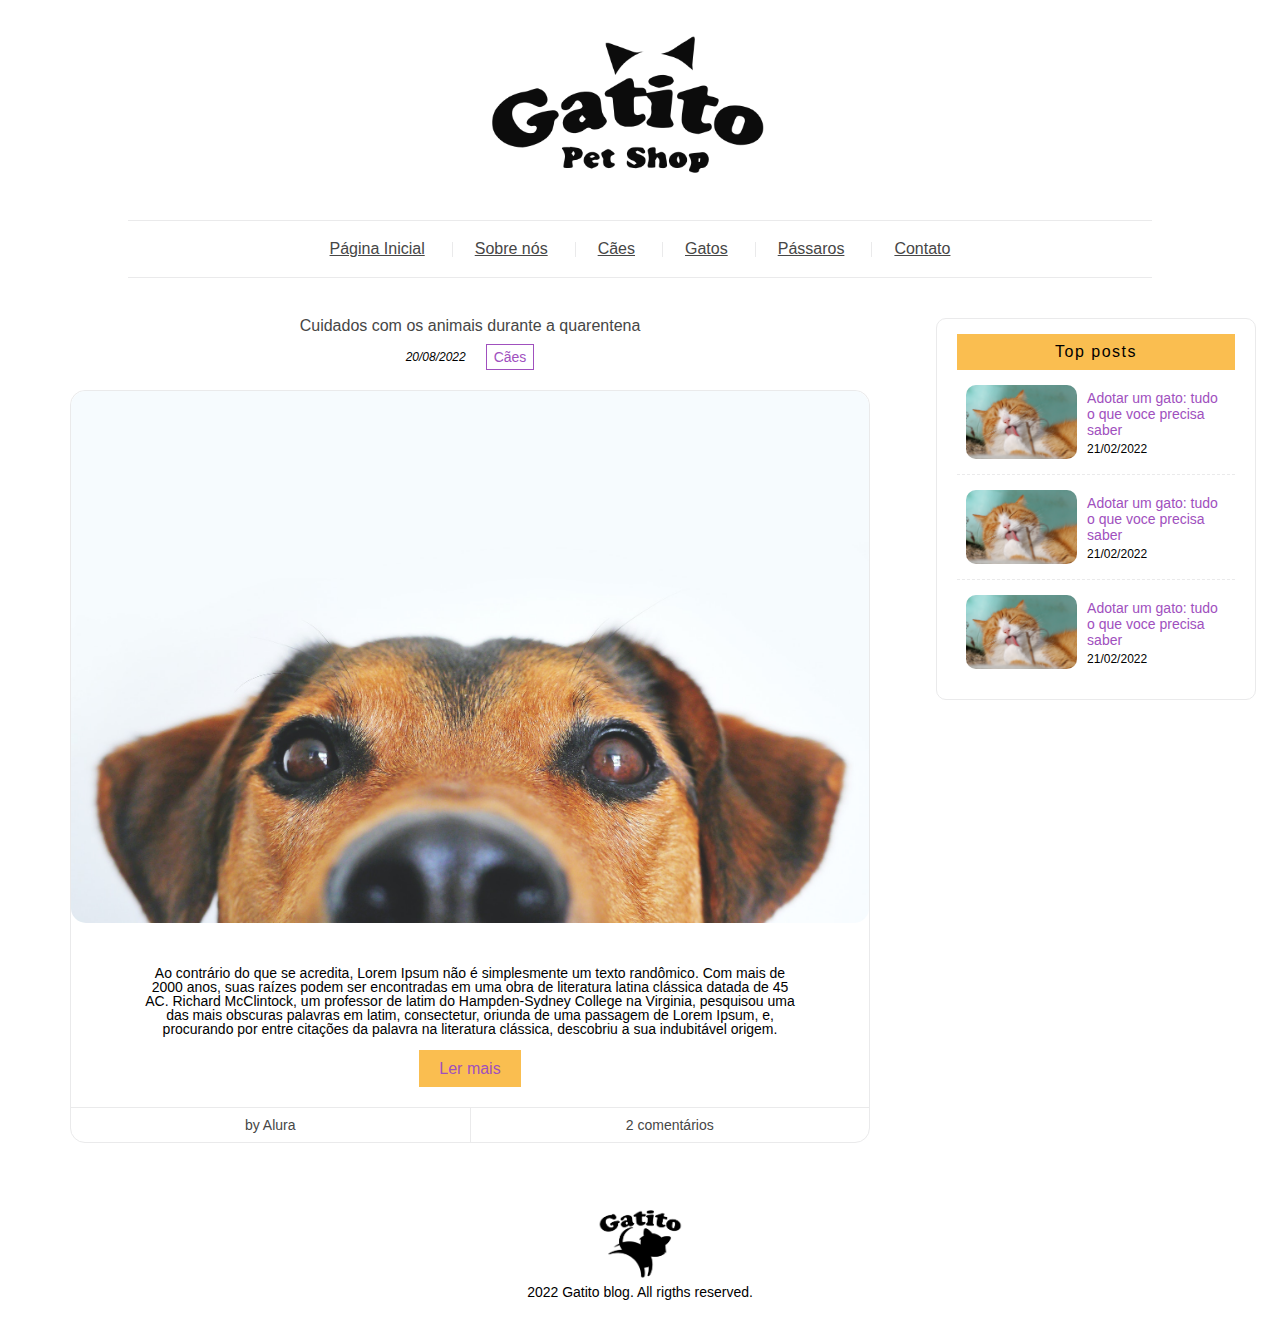
<file: index.html>
<!DOCTYPE html>
<html>
<head>
  <meta charset="UTF-8">
  <meta http-equiv="X-UA-Compatible" content="IE=edge">
  <meta name="viewport" content="width=device-width, initial-scale=1.0">
  <title>Gatito Petshop</title>
  <link rel="stylesheet" href="CSS/reset.css">
  <link rel="stylesheet" href="CSS/style.css">
  <link rel="stylesheet" href="article.html">
</head>
<body>

  <header class="header">
      <figure class="header__logo">
        <img src="assets/img/logo.png" alt="logo" class="header__img">
      </figure>
      <nav class="header__menu menu">
        <ul class="menu__list">
          <li class="menu__links"><a href="index.html" class="menu__link">Página Inicial</a></li>
          <li class="menu__links"><a href="about.html" class="menu__link">Sobre nós</a></li>
          <li class="menu__links"><a href="collection.html" class="menu__link">Cães</a></li>
          <li class="menu__links"><a href="collection.html" class="menu__link">Gatos</a></li>
          <li class="menu__links"><a href="collection.html" class="menu__link">Pássaros</a></li>
          <li class="menu__links"><a href="contact.html" class="menu__link">Contato</a></li>
        </ul>
      </nav>
  </header>

  <main class="main">
     <div class="main__content">
      <article class="main__post">
        <a href="article.html" class="main__title">Cuidados com os animais durante a quarentena</a>
      <div class="main__subtitle">
          <p class="main__date">20/08/2022</p>
          <span class="main__tag">Cães</span>
      </div>
       <div class="main__details">
          <img src="assets/img/dog.jpg" alt="" class="main__img">
          <p class="main__descripition">Ao contrário do que se acredita, Lorem Ipsum não é simplesmente um texto randômico. Com mais de 2000 anos, suas raízes podem ser encontradas em uma obra de literatura latina clássica datada de 45 AC. Richard McClintock, um professor de latim do Hampden-Sydney College na Virginia, pesquisou uma das mais obscuras palavras em latim, consectetur, oriunda de uma passagem de Lorem Ipsum, e, procurando por entre citações da palavra na literatura clássica, descobriu a sua indubitável origem.</p>
        <a href="#" class="main__btn"> Ler mais</a>
        <div class="main__info">
              <div class="main__author">
                <p class="main__p">by Alura</p>
              </div>
              <div class="main__comments">
                <a href="#" class="main__a">2 comentários</a>
              </div>
        </div>
      </div>
    </article>
  </div>
  <div class="main__sidebar sidebar">
    <aside class="sidebar__top">
      <p class="sidebar__title">Top posts</p>
    <ul class="sidebar__posts">
        <li class="sidebar__list">
            <img src="assets/img/cat.jpg" alt="cat" class="sidebar__img">
            <div class="sidebar__details">
              <a href="article.html" class="sidebar__post-title">Adotar um gato: tudo o que voce precisa saber</a>
              <p class="sidebar__post-date">21/02/2022</p>
            </div>
        </li>
        <li class="sidebar__list">
            <img src="assets/img/cat.jpg" alt="cat" class="sidebar__img">
            <div class="sidebar__details">
              <a href="article.html" class="sidebar__post-title">Adotar um gato: tudo o que voce precisa saber</a>
              <p class="sidebar__post-date">21/02/2022</p>
            </div>
        </li>
        <li class="sidebar__list">
            <img src="assets/img/cat.jpg" alt="cat" class="sidebar__img">
            <div class="sidebar__details">
              <a href="article.html" class="sidebar__post-title">Adotar um gato: tudo o que voce precisa saber</a>
              <p class="sidebar__post-date">21/02/2022</p>
            </div>
        </li>
      </ul>
    </aside>
  </div>
</main>
  
      <footer class="footer">
          <img src="assets/img/footer-logo.png" alt="footer logo" class="footer__logo">
          <p class="footer__txt"> 2022 Gatito blog. All rigths reserved.</p>
      </footer>
</body>
</html>
</file>
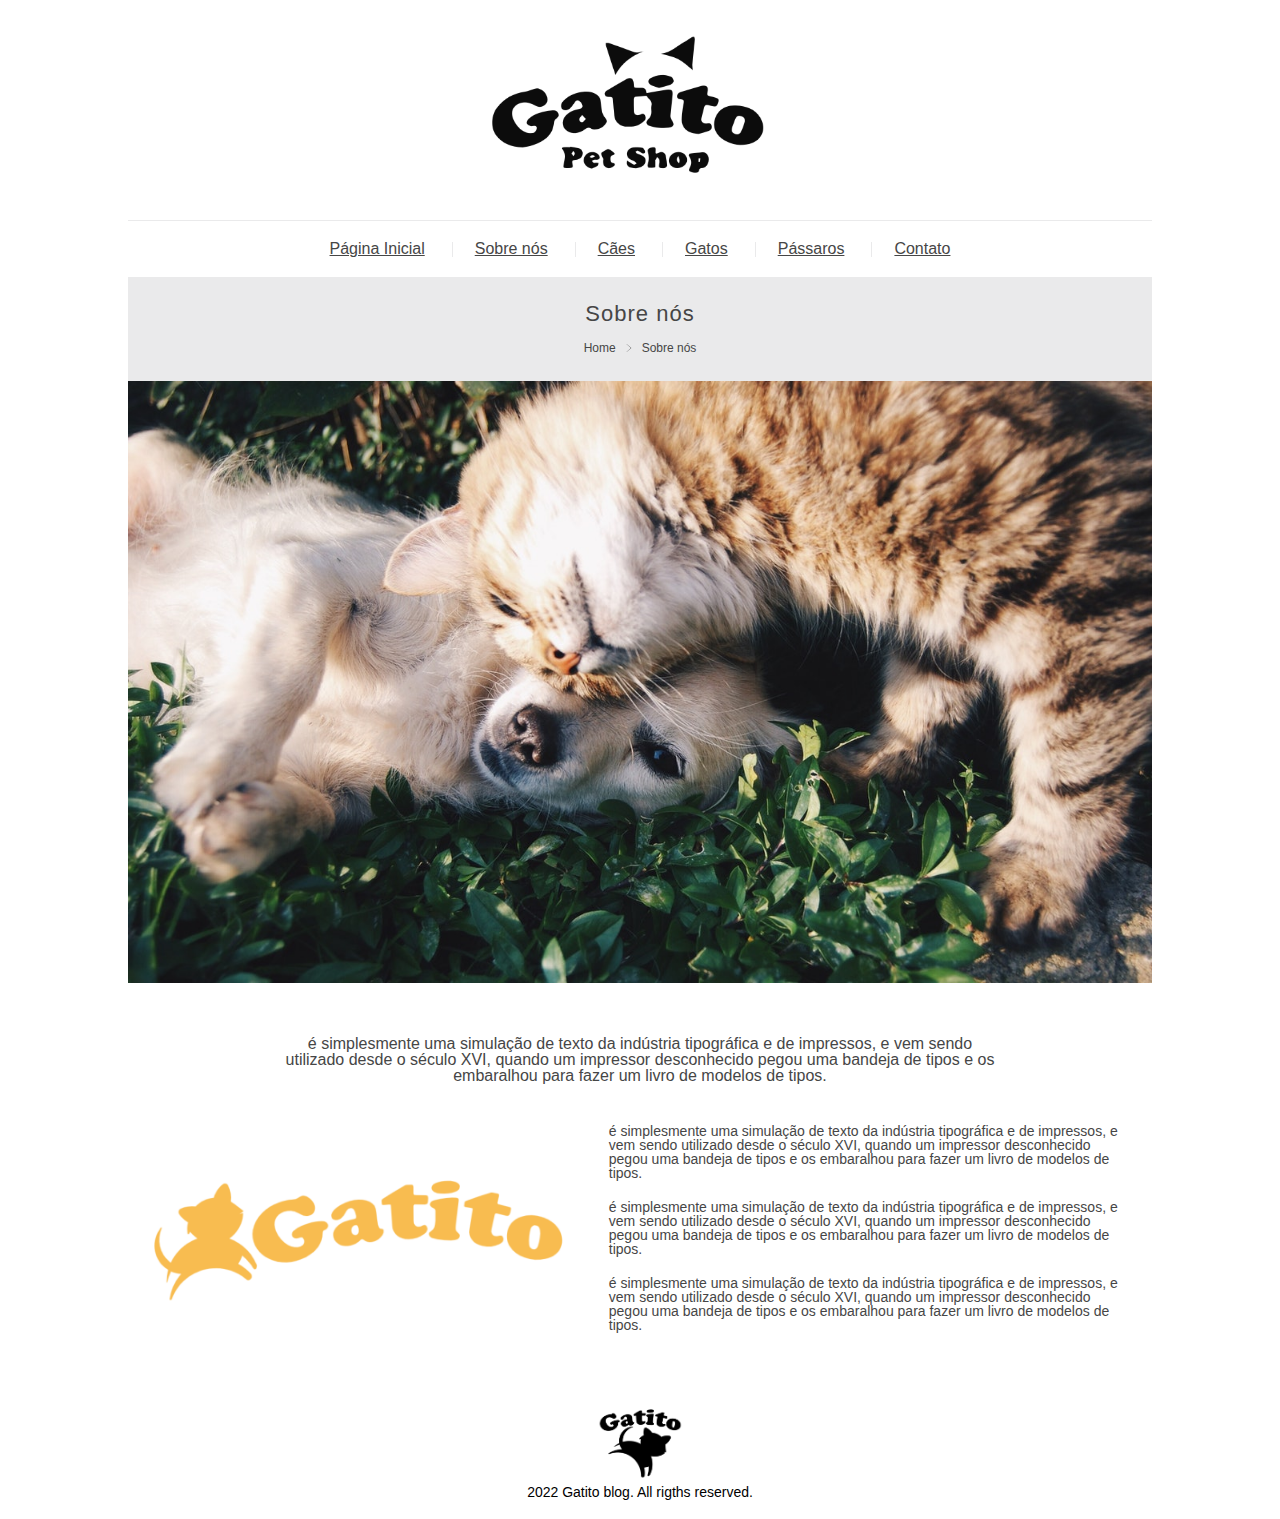
<file: about.html>
<!DOCTYPE html>
<html>
<head>
  <meta charset="UTF-8">
  <meta http-equiv="X-UA-Compatible" content="IE=edge">
  <meta name="viewport" content="width=device-width, initial-scale=1.0">
  <title>Gatito Petshop</title>
  <link rel="stylesheet" href="CSS/reset.css">
  <link rel="stylesheet" href="CSS/style.css">
</head>
<body>
  <header class="header">
      <figure class="header__logo">
        <img src="assets/img/logo.png" alt="logo" class="header__img">
      </figure>
      <nav class="header__menu menu">
        <ul class="menu__list">
          <li class="menu__links"><a href="index.html" class="menu__link">Página Inicial</a></li>
          <li class="menu__links"><a href="about.html" class="menu__link">Sobre nós</a></li>
          <li class="menu__links"><a href="collection.html" class="menu__link">Cães</a></li>
          <li class="menu__links"><a href="collection.html" class="menu__link">Gatos</a></li>
          <li class="menu__links"><a href="collection.html" class="menu__link">Pássaros</a></li>
          <li class="menu__links"><a href="contact.html" class="menu__link">Contato</a></li>
        </ul>
      </nav>
  </header>
  <article class="about">
    <div class="about__title">
      <h1 class="about__h1">Sobre nós</h1>
      <div class="about__breadcrumb breadcrumb">
        <a href="index.html" class="breadcrumb__link">Home</a>
        <img src="assets/img/arrow.svg" alt="seta" class="breadcrumb__img">
        <a href="about.html" class="breadcrumb__link">Sobre nós</a>
      </div>
    </div>
    <div class="about__content">
      <img src="assets/img/dog-cat.jpg" alt="dog and cat" class="about__img">
      <p class="about__intro">é simplesmente uma simulação de texto da indústria tipográfica e de impressos, e vem sendo utilizado desde o século XVI, quando um impressor desconhecido pegou uma bandeja de tipos e os embaralhou para fazer um livro de modelos de tipos.</p>
      <div class="about__split">
        <img src="assets/img/about.png" alt="gatito" class="about__img-descripition">
        <div class="about__txt">
          <p class="about__p">é simplesmente uma simulação de texto da indústria tipográfica e de impressos, e vem sendo utilizado desde o século XVI, quando um impressor desconhecido pegou uma bandeja de tipos e os embaralhou para fazer um livro de modelos de tipos.</p>
          <p class="about__p">é simplesmente uma simulação de texto da indústria tipográfica e de impressos, e vem sendo utilizado desde o século XVI, quando um impressor desconhecido pegou uma bandeja de tipos e os embaralhou para fazer um livro de modelos de tipos.</p>
          <p class="about__p">é simplesmente uma simulação de texto da indústria tipográfica e de impressos, e vem sendo utilizado desde o século XVI, quando um impressor desconhecido pegou uma bandeja de tipos e os embaralhou para fazer um livro de modelos de tipos.</p>
        </div>
      </div>
    </div>

  </article>

 
  
  <footer class="footer">
    <img src="assets/img/footer-logo.png" alt="footer logo" class="footer__logo">
    <p class="footer__txt"> 2022 Gatito blog. All rigths reserved.</p>
  </footer>
</body>
</html>
</file>
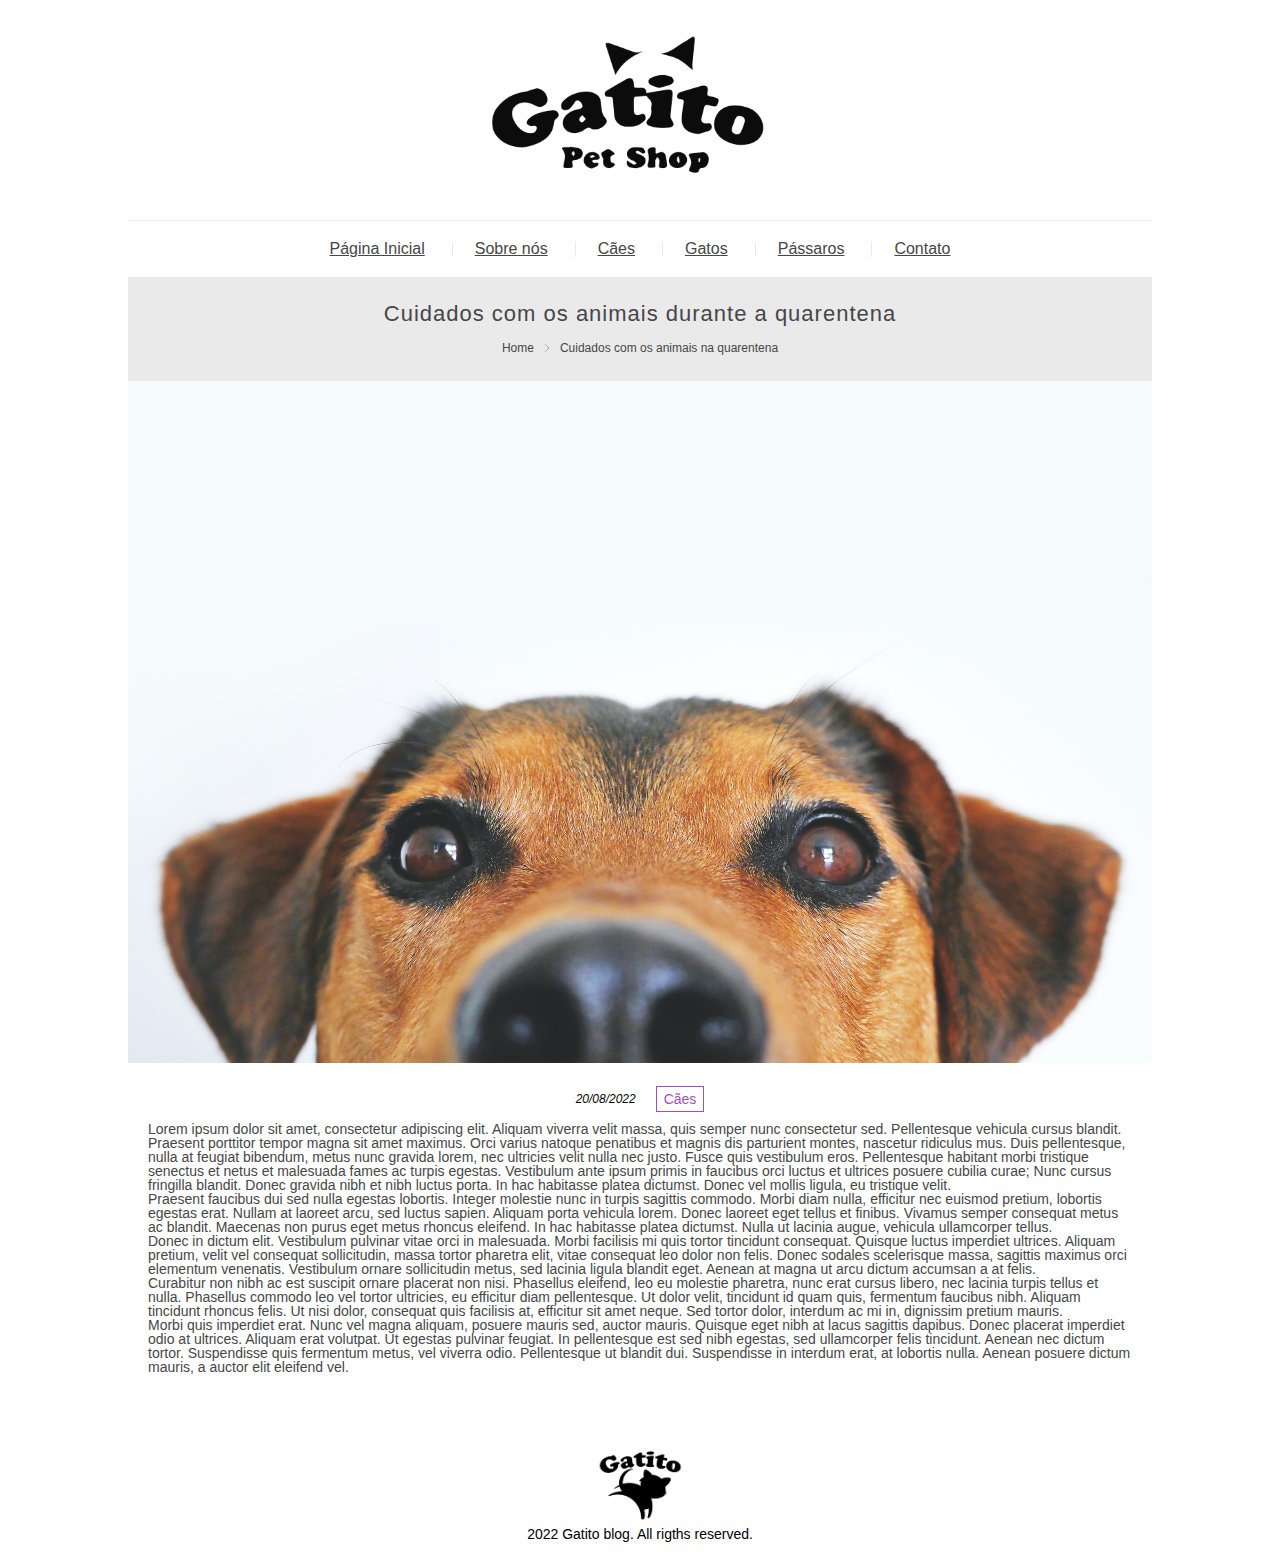
<file: article.html>
<!DOCTYPE html>
<html>
<head>
  <meta charset="UTF-8">
  <meta http-equiv="X-UA-Compatible" content="IE=edge">
  <meta name="viewport" content="width=device-width, initial-scale=1.0">
  <title>Gatito Petshop</title>
  <link rel="stylesheet" href="CSS/reset.css">
  <link rel="stylesheet" href="CSS/style.css">
</head>
<body>
  <header class="header">
      <figure class="header__logo">
        <img src="assets/img/logo.png" alt="logo" class="header__img">
      </figure>
      <nav class="header__menu menu">
        <ul class="menu__list">
          <li class="menu__links"><a href="index.html" class="menu__link">Página Inicial</a></li>
          <li class="menu__links"><a href="about.html" class="menu__link">Sobre nós</a></li>
          <li class="menu__links"><a href="collection.html" class="menu__link">Cães</a></li>
          <li class="menu__links"><a href="collection.html" class="menu__link">Gatos</a></li>
          <li class="menu__links"><a href="collection.html" class="menu__link">Pássaros</a></li>
          <li class="menu__links"><a href="contact.html" class="menu__link">Contato</a></li>
        </ul>
      </nav>
  </header>
  <article class="article">
    <div class="article__title">
      <h1 class="article__h1">Cuidados com os animais durante a quarentena</h1>
      <div class="article__breadcrumb breadcrumb">
        <a href="index.html" class="breadcrumb__link">Home</a>
        <img src="assets/img/arrow.svg" alt="seta" class="breadcrumb__img">
        <a href="about.html" class="breadcrumb__link">Cuidados com os animais na quarentena</a>
      </div>
    </div>
    <img src="assets/img/dog.jpg" alt="" class="article__img">
    <div class="article__details">
      <span class="article__date">20/08/2022</span>
      <span class="article__tag">Cães</span>
   </div>
   <div class="article__content">
        <p>Lorem ipsum dolor sit amet, consectetur adipiscing elit. Aliquam viverra velit massa, quis semper nunc consectetur sed. Pellentesque vehicula cursus blandit. Praesent porttitor tempor magna sit amet maximus. Orci varius natoque penatibus et magnis dis parturient montes, nascetur ridiculus mus. Duis pellentesque, nulla at feugiat bibendum, metus nunc gravida lorem, nec ultricies velit nulla nec justo. Fusce quis vestibulum eros. Pellentesque habitant morbi tristique senectus et netus et malesuada fames ac turpis egestas. Vestibulum ante ipsum primis in faucibus orci luctus et ultrices posuere cubilia curae; Nunc cursus fringilla blandit. Donec gravida nibh et nibh luctus porta. In hac habitasse platea dictumst. Donec vel mollis ligula, eu tristique velit.</p>
        <p>Praesent faucibus dui sed nulla egestas lobortis. Integer molestie nunc in turpis sagittis commodo. Morbi diam nulla, efficitur nec euismod pretium, lobortis egestas erat. Nullam at laoreet arcu, sed luctus sapien. Aliquam porta vehicula lorem. Donec laoreet eget tellus et finibus. Vivamus semper consequat metus ac blandit. Maecenas non purus eget metus rhoncus eleifend. In hac habitasse platea dictumst. Nulla ut lacinia augue, vehicula ullamcorper tellus.</p>
        <p>Donec in dictum elit. Vestibulum pulvinar vitae orci in malesuada. Morbi facilisis mi quis tortor tincidunt consequat. Quisque luctus imperdiet ultrices. Aliquam pretium, velit vel consequat sollicitudin, massa tortor pharetra elit, vitae consequat leo dolor non felis. Donec sodales scelerisque massa, sagittis maximus orci elementum venenatis. Vestibulum ornare sollicitudin metus, sed lacinia ligula blandit eget. Aenean at magna ut arcu dictum accumsan a at felis.</p>
        <p>Curabitur non nibh ac est suscipit ornare placerat non nisi. Phasellus eleifend, leo eu molestie pharetra, nunc erat cursus libero, nec lacinia turpis tellus et nulla. Phasellus commodo leo vel tortor ultricies, eu efficitur diam pellentesque. Ut dolor velit, tincidunt id quam quis, fermentum faucibus nibh. Aliquam tincidunt rhoncus felis. Ut nisi dolor, consequat quis facilisis at, efficitur sit amet neque. Sed tortor dolor, interdum ac mi in, dignissim pretium mauris.</p>
        <p>Morbi quis imperdiet erat. Nunc vel magna aliquam, posuere mauris sed, auctor mauris. Quisque eget nibh at lacus sagittis dapibus. Donec placerat imperdiet odio at ultrices. Aliquam erat volutpat. Ut egestas pulvinar feugiat. In pellentesque est sed nibh egestas, sed ullamcorper felis tincidunt. Aenean nec dictum tortor. Suspendisse quis fermentum metus, vel viverra odio. Pellentesque ut blandit dui. Suspendisse in interdum erat, at lobortis nulla. Aenean posuere dictum mauris, a auctor elit eleifend vel. </p>
    </div>
  </article>

 
  
  <footer class="footer">
    <img src="assets/img/footer-logo.png" alt="footer logo" class="footer__logo">
    <p class="footer__txt"> 2022 Gatito blog. All rigths reserved.</p>
  </footer>
</body>
</html>
</file>
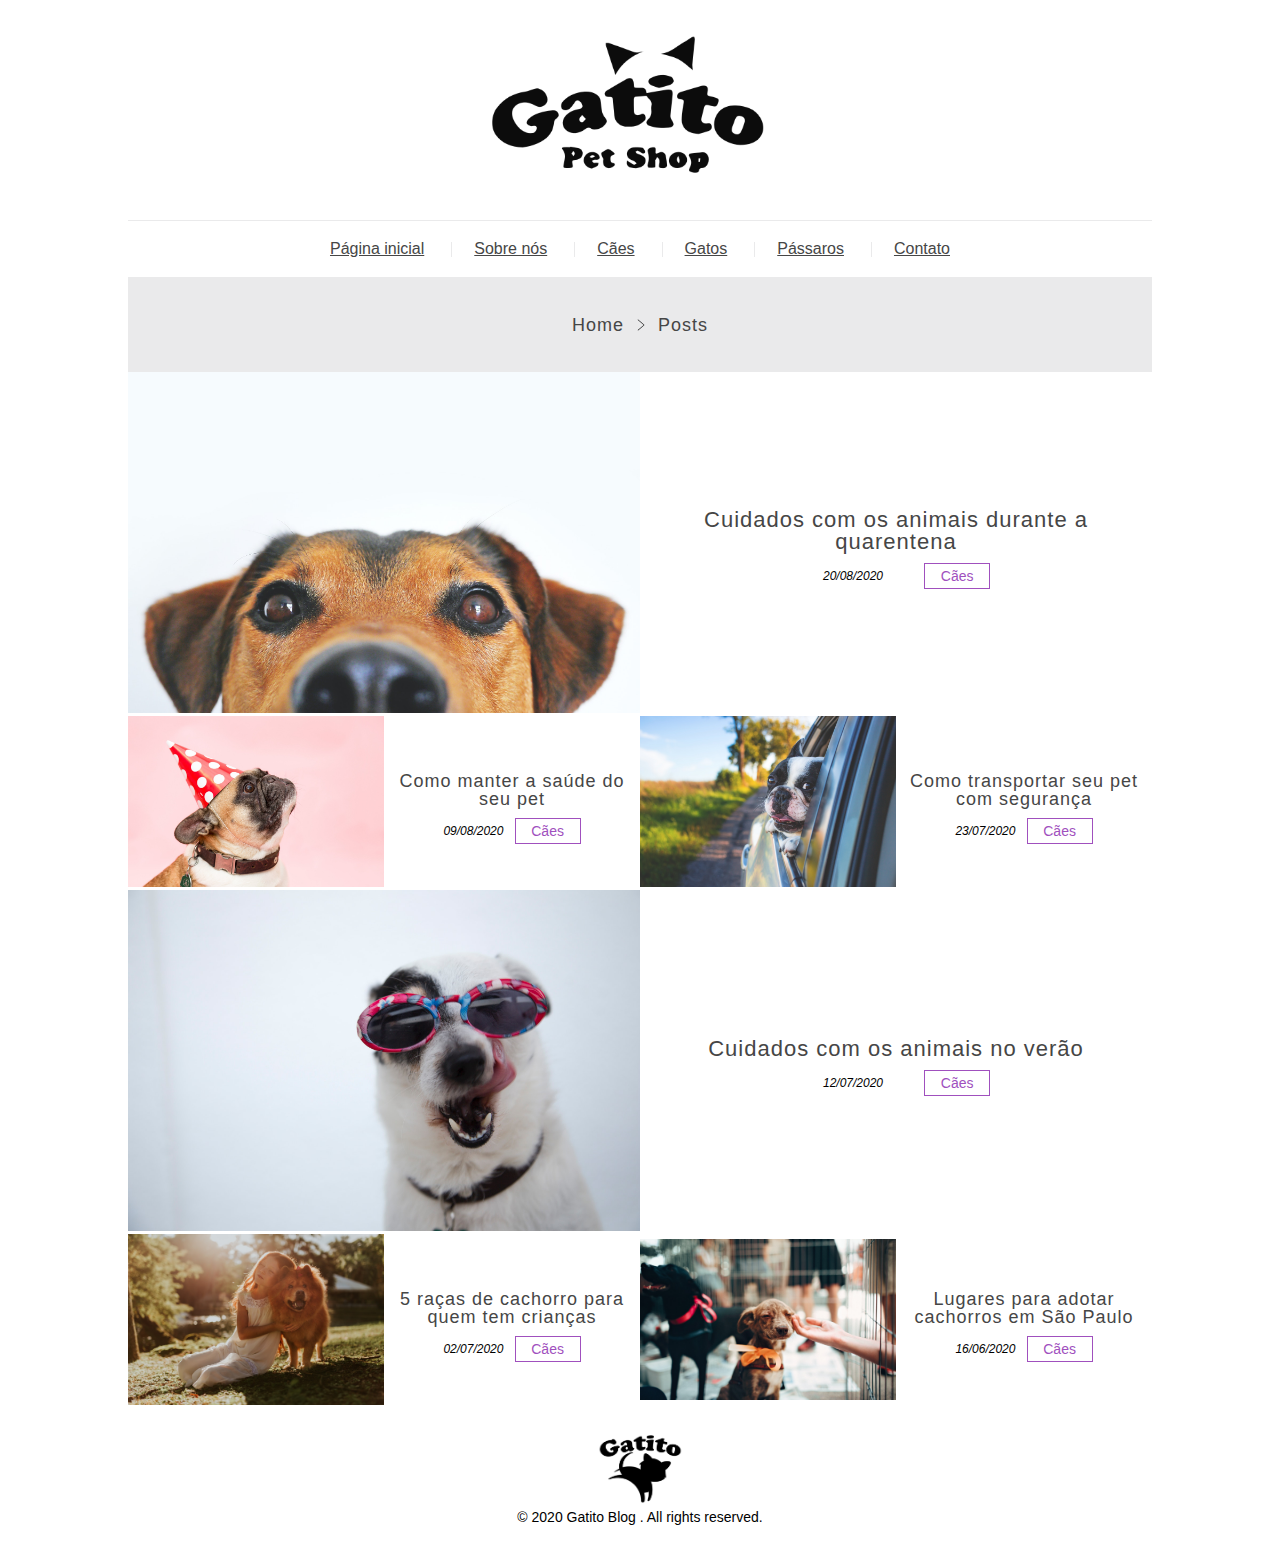
<file: collection.html>
<!DOCTYPE html>
<html>
    <head>
        <title>Gatito PetShop</title>
        <meta name="viewport" content="width=device-width, initial-scale=1" />
        <link rel="stylesheet" href="CSS/style.css">
        <link rel="stylesheet" href="CSS/reset.css">
    </head>
<body>

    <header class="header">
        <figure class="header__logo">
            <img src="assets/img/logo.png" alt="Logo" class="header__img" />
        </figure>
        <nav class="header__menu menu">
            <ul class="menu__list">
                <li class="menu__links"><a href="index.html" class="menu__link">Página inicial</a></li>
                <li class="menu__links"><a href="about.html" class="menu__link">Sobre nós</a></li>
                <li class="menu__links"><a href="collection.html" class="menu__link">Cães</a></li>
                <li class="menu__links"><a href="collection.html" class="menu__link">Gatos</a></li>
                <li class="menu__links"><a href="collection.html" class="menu__link">Pássaros</a></li>
                <li class="menu__links"><a href="contact.html" class="menu__link">Contato</a></li>
            </ul>
        </nav>
    </header>
    <div class="collection">
        <div class="collection__breadcrumb breadcrumb">
            <a href="index.html" class="breadcrumb__link">Home</a>
            <img src="assets/img/arrow.svg" alt="Seta" class="breadcrumb__img" />
            <a href="collection.html" class="breadcrumb__link">Posts</a>
        </div>
        <div class="collection__post">
            <figure class="collection__figure">
                <img src="assets/img/dog.jpg" alt="Cachorro" class="collection__img" />
            </figure>
            <div class="collection__about">
                <a href="article.html" class="collection__title">Cuidados com os animais durante a quarentena</a>
                <p class="collection__date">20/08/2020</p>
                <span class="collection__tag">Cães</span>
            </div>
        </div>
        <div class="collection__post half">
            <figure class="collection__figure">
                <img src="assets/img/party.jpg" alt="Cachorro festa" class="collection__img" />
            </figure>
            <div class="collection__about">
                <a href="article.html" class="collection__title half">Como manter a saúde do seu pet</a>
                <p class="collection__date">09/08/2020</p>
                <span class="collection__tag">Cães</span>
            </div>
        </div>
        <div class="collection__post half">
            <figure class="collection__figure">
                <img src="assets/img/car.jpg" alt="Cachorro carro" class="collection__img" />
            </figure>
            <div class="collection__about">
                <a href="article.html" class="collection__title half">Como transportar seu pet com segurança</a>
                <p class="collection__date">23/07/2020</p>
                <span class="collection__tag">Cães</span>
            </div>
        </div>
        <div class="collection__post">
            <figure class="collection__figure">
                <img src="assets/img/sun.jpg" alt="Cachorro oculos" class="collection__img" />
            </figure>
            <div class="collection__about">
                <a href="article.html" class="collection__title">Cuidados com os animais no verão</a>
                <p class="collection__date">12/07/2020</p>
                <span class="collection__tag">Cães</span>
            </div>
        </div>
        <div class="collection__post half">
            <figure class="collection__figure">
                <img src="assets/img/kid.jpg" alt="Cachorro e criança" class="collection__img" />
            </figure>
            <div class="collection__about">
                <a href="article.html" class="collection__title half">5 raças de cachorro para quem tem crianças</a>
                <p class="collection__date">02/07/2020</p>
                <span class="collection__tag">Cães</span>
            </div>
        </div>
        <div class="collection__post half">
            <figure class="collection__figure">
                <img src="assets/img/adopt.jpg" alt="Cachorro adotado" class="collection__img" />
            </figure>
            <div class="collection__about">
                <a href="article.html" class="collection__title half">Lugares para adotar cachorros em São Paulo</a>
                <p class="collection__date">16/06/2020</p>
                <span class="collection__tag">Cães</span>
            </div>
        </div>
    </div>

    <footer class="footer">
        <img src="assets/img/footer-logo.png" alt="Footer logo" class="footer__logo" />
        <p class="footer__txt">© 2020 Gatito Blog . All rights reserved.</p>
    </footer>

</body>
</html>
</file>
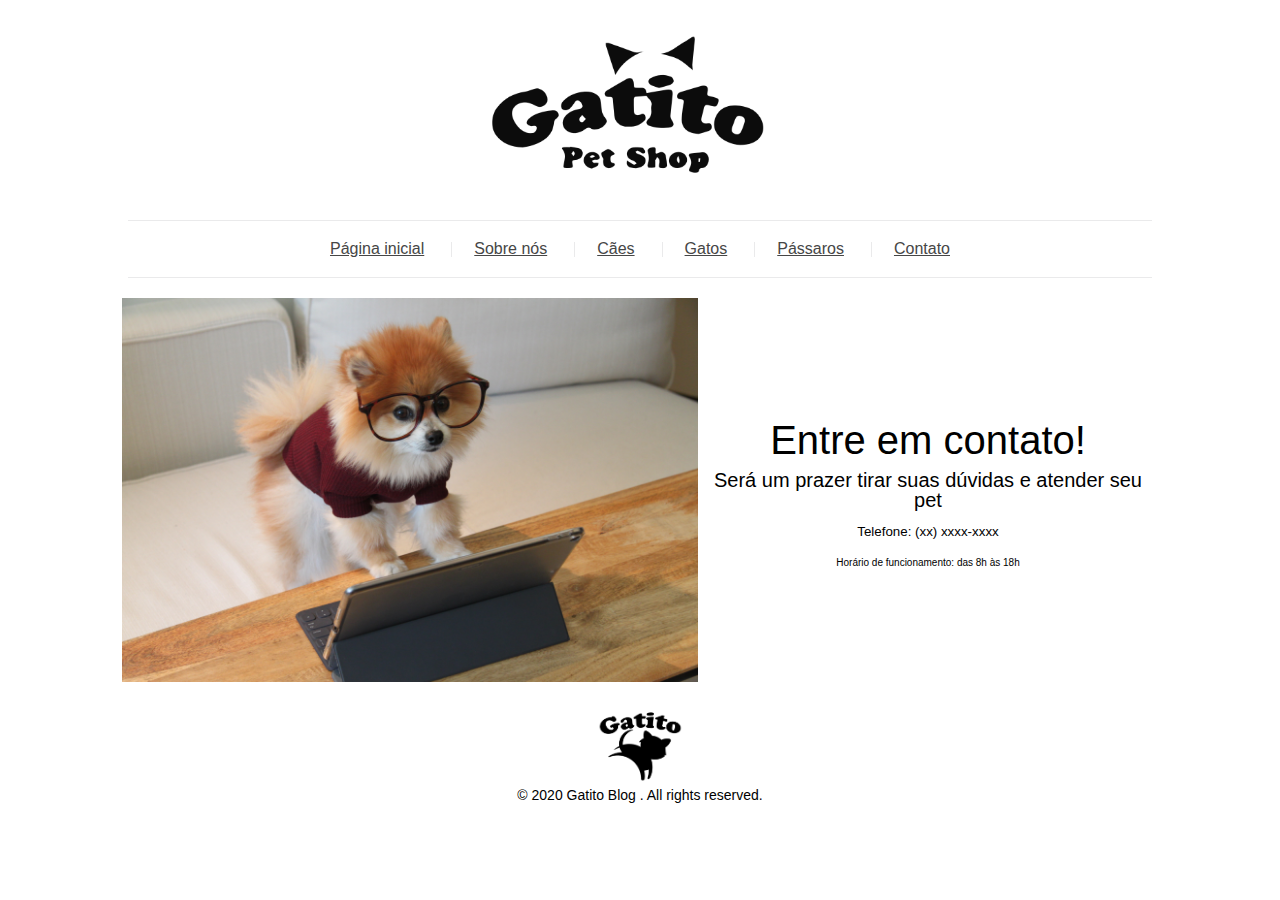
<file: contact.html>
<!DOCTYPE html>
<html>
    <head>
        <title>Gatito PetShop</title>
        <meta name="viewport" content="width=device-width, initial-scale=1" />
        <link rel="stylesheet" href="CSS/style.css">
        <link rel="stylesheet" href="CSS/reset.css">
    </head>
<body>
    <header class="header">
        <figure class="header__logo">
            <img src="assets/img/logo.png" alt="Logo" class="header__img" />
        </figure>
        <nav class="header__menu menu">
            <ul class="menu__list">
                <li class="menu__links"><a href="index.html" class="menu__link">Página inicial</a></li>
                <li class="menu__links"><a href="about.html" class="menu__link">Sobre nós</a></li>
                <li class="menu__links"><a href="collection.html" class="menu__link">Cães</a></li>
                <li class="menu__links"><a href="collection.html" class="menu__link">Gatos</a></li>
                <li class="menu__links"><a href="collection.html" class="menu__link">Pássaros</a></li>
                <li class="menu__links"><a href="contact.html" class="menu__link">Contato</a></li>
            </ul>
        </nav>
    </header>

    <div class="contact">
        <figure class="contact__figure">
            <img src="assets/img/contact.jpg" alt="Contato" class="contact__img" />
        </figure>
        <div class="contact__info">
            <p class="contact__p-1">Entre em contato!</p>
            <p class="contact__p-2">Será um prazer tirar suas dúvidas e atender seu pet</p>
            <p class="contact__p-3">Telefone: (xx) xxxx-xxxx </p>
            <p class="contact__p-4">Horário de funcionamento: das 8h às 18h</p>
        </div>
    </div>        

    <footer class="footer">
        <img src="assets/img/footer-logo.png" alt="Footer logo" class="footer__logo" />
        <p class="footer__txt">© 2020 Gatito Blog . All rights reserved.</p>
    </footer>
</body>
</html>
</file>
<file: CSS/style.css>
@charset "UTF-8";
.main .sidebar__post-title, .article .breadcrumb__link {
  text-decoration: none;
}

.main .sidebar__post-title:hover, .article .breadcrumb__link:hover {
  text-decoration: underline;
}

.header {
  font-family: arial, Arial, Helvetica, sans-serif;
}
.header__logo {
  text-align: center;
}
.header__img {
  max-width: 350px;
}
.header .menu__list {
  display: flex;
  justify-content: center;
  border-top: 1px solid #eaeaeb;
  border-bottom: 1px solid #eaeaeb;
  margin-left: auto;
  margin-right: auto;
}
@media (max-width: 767.98px) {
  .header .menu__list {
    width: 90%;
    padding: 15px 0;
    flex-wrap: wrap;
  }
}
@media (min-width: 768px) and (max-width: 1199.98px) {
  .header .menu__list {
    width: 80%;
    padding: 20px 0;
  }
}
@media (min-width: 1200px) {
  .header .menu__list {
    width: 80%;
    padding: 20px 0;
  }
}
.header .menu__links {
  position: relative;
}
@media (max-width: 767.98px) {
  .header .menu__links {
    padding: 5px 0;
  }
}
.header .menu__links:not(:last-child)::after {
  content: "";
  position: absolute;
  top: 0;
  bottom: 0;
  right: -3px;
  margin: auto;
  height: 15px;
  width: 1px;
  background-color: #eaeaeb;
}
.header .menu__link {
  padding: 0 25px;
  color: #464646;
}
.header .menu__link:hover {
  color: #a050be;
}

/* Este trecho de estilo se refere ao rodapé do nosso blog*/
.footer {
  text-align: center;
  padding: 20px 0;
  font-family: Arial, Helvetica, sans-serif;
  position: relative;
  bottom: 0;
  left: 50%;
  transform: translateX(-50%);
}
.footer__logo {
  max-width: 100px;
}
.footer__txt {
  margin: auto;
  font-size: 0.875rem;
}

.about {
  width: 80%;
  margin: 0 auto 40px;
  font-family: Arial, Helvetica, sans-serif;
}
@media (max-width: 767.98px) {
  .about {
    width: 90%;
  }
}
.about__title {
  background-color: #eaeaeb;
  text-align: center;
  padding: 20px;
}
.about__h1 {
  font-size: 1.375rem;
  color: #464646;
  letter-spacing: 1px;
  margin-top: 5px;
  margin-bottom: 10px;
  margin-left: 0;
  margin-right: 0;
}
.about .breadcrumb {
  display: flex;
  justify-content: center;
  align-items: center;
}
.about .breadcrumb__link {
  font-size: 0.75rem;
  text-decoration: none;
  color: #464646;
}
.about .breadcrumb__link:hover {
  text-decoration: underline;
  color: #a050be;
}
.about .breadcrumb__img {
  width: 10px;
  margin: 8px;
}
.about__img {
  width: 100%;
  margin-bottom: 20px;
}
.about__intro {
  font-weight: 100;
  color: #464646;
  width: 70%;
  margin: 30px auto;
  text-align: center;
  font-size: 1rem;
}
@media (max-width: 767.98px) {
  .about__intro {
    width: 90%;
  }
}
@media (min-width: 768px) and (max-width: 1199.98px) {
  .about__intro {
    width: 80%;
  }
}
.about__split {
  display: flex;
  justify-content: center;
  flex-wrap: wrap;
  align-items: center;
}
.about__img-descripition {
  width: 45%;
}
@media (max-width: 767.98px) {
  .about__img-descripition {
    width: 80%;
  }
}
.about__txt {
  width: calc(100% - 45%);
}
@media (max-width: 767.98px) {
  .about__txt {
    width: 90%;
    text-align: center;
  }
}
.about__p {
  font-size: 0.875rem;
  padding: 10px 20px;
  color: #464646;
}

.article {
  width: 80%;
  margin: 0 auto 40px;
  font-family: Arial, Helvetica, sans-serif;
}
@media (max-width: 767.98px) {
  .article {
    width: 90%;
  }
}
.article__title {
  background-color: #eaeaeb;
  text-align: center;
  padding: 20px;
}
.article__h1 {
  font-size: 1.375rem;
  color: #464646;
  letter-spacing: 1px;
  margin-top: 5px;
  margin-bottom: 10px;
  margin-left: 0;
  margin-right: 0;
}
.article .breadcrumb {
  display: flex;
  justify-content: center;
  align-items: center;
}
.article .breadcrumb__link {
  font-size: 0.75rem;
  color: #464646;
}
.article .breadcrumb__link:hover {
  color: #a050be;
}
.article .breadcrumb__img {
  width: 10px;
  margin: 8px;
}
.article__img {
  margin-bottom: 20px;
  width: 100%;
}
.article__details {
  display: flex;
  justify-content: center;
  align-items: center;
}
.article__date {
  margin: 0 10px;
  font-size: 0.75rem;
  font-style: italic;
}
.article__tag {
  font-size: 0.875rem;
  padding: 5px 7px;
  color: #a050be;
  border: 1px solid #a050be;
  margin: 0 10px;
}
.article__content {
  font-weight: 100;
  font-size: 0.875rem;
  color: #464646;
  padding: 10px 20px;
}

.collection {
  display: flex;
  flex-wrap: wrap;
  justify-content: center;
  align-items: center;
  width: 80%;
  margin-left: auto;
  margin-right: auto;
  font-family: Arial;
}
@media (max-width: 767.98px) {
  .collection {
    width: 90%;
  }
}
.collection__post {
  display: flex;
  flex-wrap: wrap;
  justify-content: center;
  align-items: center;
  width: 100%;
}
@media (max-width: 767.98px) {
  .collection__post {
    width: 100%;
  }
}
.collection__post.half {
  width: 50%;
}
@media (max-width: 767.98px) {
  .collection__post.half {
    width: 100%;
  }
}
.collection__figure {
  width: 50%;
}
.collection__img {
  width: 100%;
}
.collection__about {
  display: flex;
  flex-wrap: wrap;
  justify-content: center;
  align-items: center;
  width: 50%;
  text-align: center;
}
.collection__title {
  color: #464646;
  text-decoration: unset;
  letter-spacing: 1px;
  width: 100%;
  margin: 10px 0;
  font-size: 1.375rem;
}
@media (max-width: 767.98px) {
  .collection__title {
    font-size: 1rem;
  }
}
.collection__title.half {
  font-size: 1.125rem;
}
@media (max-width: 767.98px) {
  .collection__title.half {
    font-size: 1rem;
  }
}
.collection__title:hover {
  color: #a050be;
  text-decoration: underline;
}
.collection__date {
  font-size: 0.75rem;
  font-style: italic;
  width: 20%;
}
@media (max-width: 767.98px) {
  .collection__date {
    font-size: 0.625rem;
  }
}
@media (min-width: 768px) and (max-width: 1199.98px) {
  .collection__date {
    width: 30%;
  }
}
.collection__tag {
  font-size: 0.875rem;
  width: 50px;
  padding: 5px 7px;
  color: #a050be;
  border: 1px solid #a050be;
}
@media (max-width: 767.98px) {
  .collection__tag {
    width: 30px;
    font-size: 0.75rem;
  }
}
@media (min-width: 768px) and (max-width: 1199.98px) {
  .collection__tag {
    width: 35px;
    font-size: 0.75rem;
  }
}
.collection__breadcrumb {
  background-color: #eaeaeb;
  text-align: center;
  padding: 30px;
  width: 100%;
  display: flex;
  justify-content: center;
  align-items: center;
}
.collection .breadcrumb__link {
  font-size: 1.125rem;
  text-decoration: unset;
  color: #464646;
  letter-spacing: 1px;
}
.collection .breadcrumb__link:hover {
  color: #a050be;
  text-decoration: underline;
}
.collection .breadcrumb__img {
  width: 14px;
  margin: 10px;
}

.contact {
  display: flex;
  justify-content: center;
  align-items: center;
  flex-wrap: wrap;
  margin-left: auto;
  margin-right: auto;
  width: 90%;
}
.contact__figure {
  width: 50%;
}
.contact__img {
  width: 100%;
}
.contact__info {
  width: 40%;
  text-align: center;
  font-family: Arial, Helvetica, sans-serif;
}
.contact__p-1 {
  font-size: 2.5rem;
  padding-top: 5px;
}
.contact__p-2 {
  font-size: 1.25rem;
  padding-top: 10px;
}
.contact__p-3 {
  font-size: 0.8333333333rem;
  padding-top: 15px;
}
.contact__p-4 {
  font-size: 0.625rem;
  padding-top: 20px;
}

.main__tag, .main__date, .collection__date, .collection__tag {
  margin-top: 0;
}

.main__a, .main__p, .main__subtitle {
  margin-top: 10px;
}

.contact {
  margin-top: 20px;
}

.main__tag, .main__date, .collection__date, .collection__tag {
  margin-bottom: 0;
}

.main__a, .main__p {
  margin-bottom: 10px;
}

.main__subtitle {
  margin-bottom: 20px;
}

.main__tag, .main__date, .collection__date, .collection__tag {
  margin-left: 10px;
}

.main__tag, .main__date, .collection__date, .collection__tag {
  margin-right: 10px;
}

.main {
  display: flex;
  justify-content: center;
  flex-wrap: wrap;
  font-family: Arial, Helvetica, sans-serif;
}
.main__content {
  width: 70%;
  padding: 40px 8px;
}
@media (max-width: 767.98px) {
  .main__content {
    width: 100%;
  }
}
.main__post {
  text-align: center;
  max-width: 800px;
  margin-left: auto;
  margin-right: auto;
}
.main__title {
  text-decoration: none;
  font-style: 22px;
  color: #464646;
  letter-spacing: 1.5;
}
.main__title:hover {
  color: #a050be;
}
.main__subtitle {
  display: flex;
  justify-content: center;
  align-items: center;
}
.main__date {
  font-size: 0.75rem;
  font-style: italic;
}
.main__tag {
  font-size: 0.875rem;
  padding: 5px 7px;
  color: #a050be;
  border: 1px solid #a050be;
}
.main__details {
  border: 1px solid #eaeaeb;
  border-radius: 15px;
}
.main__img {
  width: 100%;
  border-radius: 15px;
}
.main__descripition {
  padding: 40px 0 25px;
  max-width: 650px;
  margin-left: auto;
  margin-right: auto;
  font-size: 0.875rem;
}
.main__btn {
  text-decoration: none;
  font-size: 1rem;
  letter-spacing: 1.5;
  color: #a050be;
  background-color: #fabe50;
  padding: 10px 20px;
  transition: 0.3s;
}
.main__btn:hover {
  color: #fabe50;
  background-color: #a050be;
}
.main__info {
  display: flex;
  justify-content: space-between;
  align-items: center;
  border-top: 1px solid #eaeaeb;
  margin-top: 30px;
}
.main__author {
  width: 50%;
  border-right: 1px solid #eaeaeb;
}
.main__p {
  font-size: 0.875rem;
  color: #464646;
}
.main__comments {
  width: 50%;
}
.main__a {
  text-decoration: none;
  font-size: 0.875rem;
  color: #464646;
}
.main__a:hover {
  color: #a050be;
}
.main__sidebar {
  width: 25%;
  padding: 40px 10px;
}
@media (max-width: 767.98px) {
  .main__sidebar {
    width: 80%;
  }
}
.main .sidebar__top {
  border: 1px solid #eaeaeb;
  padding: 15px 20px;
  border-radius: 10px;
}
.main .sidebar__title {
  background-color: #fabe50;
  text-align: center;
  padding: 10px 20px;
  margin: 0;
  letter-spacing: 1.5px;
}
.main .sidebar__posts {
  margin: 0;
  padding: 0;
  list-style: none;
}
.main .sidebar__list {
  display: flex;
  justify-content: center;
  flex-wrap: wrap;
  align-items: center;
  padding: 15px 0;
}
.main .sidebar__list:not(:last-child) {
  border-bottom: 1px dashed #eaeaeb;
}
.main .sidebar__img {
  width: 40%;
  border-radius: 10px;
}
.main .sidebar__details {
  width: 50%;
  padding-left: 10px;
}
.main .sidebar__post-title {
  font-size: 0.875rem;
  color: #a050be;
}
.main .sidebar__post-date {
  font-size: 0.75rem;
  margin: 5px 0 0 0;
}

/*# sourceMappingURL=style.css.map */
</file>
